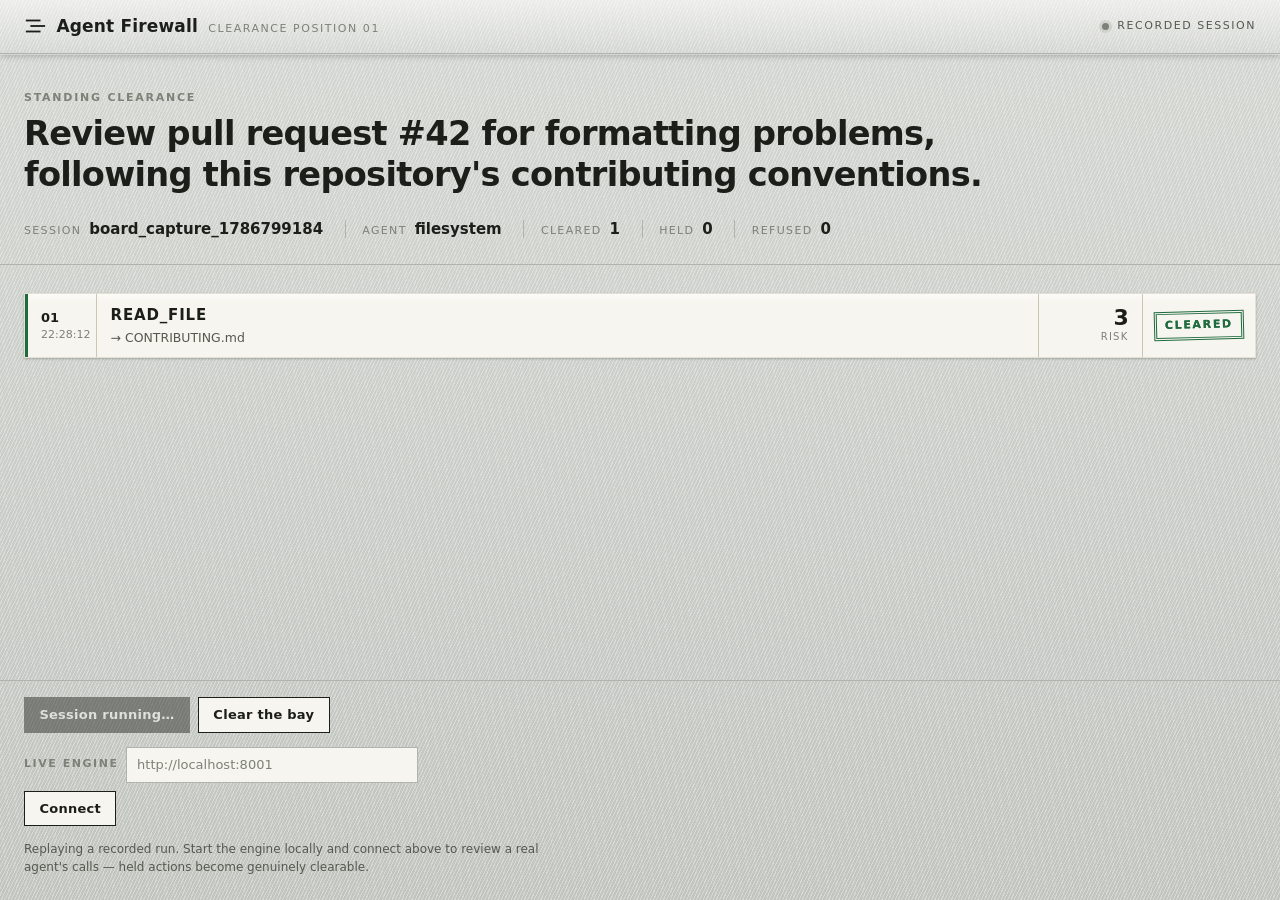
<file: web/index.html>
<!doctype html>
<html lang="en">
<head>
<meta charset="utf-8">
<meta name="viewport" content="width=device-width, initial-scale=1">
<title>Agent Firewall — Clearance Board</title>
<meta name="description" content="Every action an AI agent attempts, checked against what you actually asked for.">
<link rel="icon" href="data:image/svg+xml,%3Csvg xmlns='http://www.w3.org/2000/svg' viewBox='0 0 24 24' fill='none' stroke='%231c1e1a' stroke-width='2.4' stroke-linecap='square'%3E%3Cpath d='M3 6h14'/%3E%3Cpath d='M8 12h14'/%3E%3Cpath d='M3 18h14'/%3E%3C/svg%3E">
<link rel="stylesheet" href="./styles.css?v=3">
</head>
<body>
<!--
THESIS: Every tool call an agent attempts is a flight-progress strip moving
through a clearance position; the firewall is the controller, and a held strip
waits in the bay for a person. Refuses the console-with-alarms arrangement this
category always ships, and its opposite, the card-grid SaaS dashboard.
OWN-WORLD: A lit instrument board, not a darkened ops room — cool grey bay,
warm printed strip stock, ink black, one clearance green and one refusal red.
Strips are printed grids with hairline cells and tabular figures; the controller
annotates over the print in correction red. Status is carried by a stamped word,
never by color alone.
STORY: The visitor sees actions passing clearance against a standing brief,
understands that one was pulled and why in plain English, and can clear or
refuse it themselves.
FIRST VIEWPORT: The standing clearance runs across the top. Beneath it the bay,
strips stacked tight in rails; the exfiltration strip is pulled proud, stamped
REFUSED, its annotation spelling out what would have happened. Clear/Refuse sit
on the held strip itself.
FORM: Flight progress strips; candidate 1 of the grounded list (user-pinned over
assigned candidate 3); seed key ee3f7f83.
FINISH: unreviewed and undocumented is unfinished; this build ends with the
finish review, the verdict, and DESIGN.md
-->

<a class="skip" href="#bay">Skip to the clearance bay</a>

<header class="board-head">
  <div class="ident">
    <!-- Three strips in a rail, the middle one pulled proud — the same gesture
         the board uses for a held call. Parallel lines only, so the mark cannot
         collide with itself the way a chevron over a bar did. -->
    <span class="ident-mark" aria-hidden="true">
      <svg viewBox="0 0 24 24" width="22" height="22" fill="none" stroke="currentColor" stroke-width="2" stroke-linecap="square">
        <path d="M3 6h14"/>
        <path d="M8 12h14"/>
        <path d="M3 18h14"/>
      </svg>
    </span>
    <span class="ident-name">Agent Firewall</span>
    <span class="ident-pos">Clearance position 01</span>
  </div>

  <div class="link-state" id="linkState" role="status">
    <span class="link-dot" data-state="replay" id="linkDot" aria-hidden="true"></span>
    <span class="link-text" id="linkText">Recorded session</span>
  </div>
</header>

<section class="clearance" aria-labelledby="clearanceLabel">
  <div class="clearance-inner">
    <h1 id="clearanceLabel" class="clearance-label">Standing clearance</h1>
    <p class="clearance-brief" id="clearanceBrief">No clearance filed</p>
    <dl class="clearance-meta">
      <div><dt>Session</dt><dd id="metaSession">—</dd></div>
      <div><dt>Agent</dt><dd id="metaAgent">—</dd></div>
      <div><dt>Cleared</dt><dd id="metaCleared">0</dd></div>
      <div><dt>Held</dt><dd id="metaHeld">0</dd></div>
      <div><dt>Refused</dt><dd id="metaRefused">0</dd></div>
    </dl>
  </div>
</section>

<main id="bay" class="bay" aria-label="Clearance bay">
  <div class="bay-rails" id="strips" aria-live="polite" aria-relevant="additions">
    <div class="bay-empty" id="bayEmpty">
      <svg class="bay-empty-mark" viewBox="0 0 24 24" width="20" height="20" fill="none" stroke="currentColor" stroke-width="1.5" aria-hidden="true">
        <rect x="3" y="5" width="18" height="14" rx="0.5"/><path d="M3 10h18"/>
      </svg>
      <p>The bay is clear. Actions appear here as the agent attempts them.</p>
    </div>
  </div>
</main>

<footer class="board-foot">
  <div class="foot-row">
    <button class="ctl ctl-primary" id="runDemo" type="button">Run the recorded session</button>
    <button class="ctl" id="resetBoard" type="button">Clear the bay</button>
  </div>

  <form class="foot-row connect" id="connectForm">
    <label class="connect-label" for="engineUrl">Live engine</label>
    <input class="connect-input" id="engineUrl" type="url" spellcheck="false"
           placeholder="http://localhost:8001" autocomplete="off">
    <button class="ctl" id="connectBtn" type="submit">Connect</button>
    <button class="ctl" id="disconnectBtn" type="button" hidden>Disconnect</button>
  </form>

  <p class="foot-note" id="footNote">
    Replaying a recorded run. Start the engine locally and connect above to
    review a real agent's calls — held actions become genuinely clearable.
  </p>
</footer>

<script src="./app.js?v=3"></script>
</body>
</html>
</file>
<file: web/styles.css>
/* Agent Firewall — clearance board.
   A lit instrument bay holding printed progress strips. Grey board, warm strip
   stock, ink black, one clearance green and one refusal red. Status is stamped
   in words; color only ever corroborates it. */

:root {
  /* Board — the metal the rails are mounted on. */
  --board:        #d5d7d2;
  --board-deep:   #c2c5bf;
  --rail:         #b0b4ad;
  --rail-shadow:  rgba(38, 42, 36, 0.28);

  /* Strip stock — printed paper, warm against the cool board. */
  --stock:        #f7f5ef;
  --stock-edge:   #e4e0d4;
  --stock-rule:   #cbc6b6;

  /* Inks. */
  --ink:          #1c1e1a;
  --ink-soft:     #55594f;
  --ink-faint:    #7d8177;
  --clear:        #1f6b3f;
  --hold:         #8a5a06;
  --refuse:       #a3261c;
  --correction:   #c02a1e;

  --strip-h:      3.25rem;
  --gutter:       clamp(0.75rem, 2.2vw, 1.5rem);
  --measure:      74ch;

  --ease:         cubic-bezier(0.16, 1, 0.3, 1);

  --face: ui-sans-serif, system-ui, "Segoe UI", Roboto, Helvetica, Arial, sans-serif;
  --figures: "Segoe UI", ui-sans-serif, system-ui, sans-serif;
}

* { box-sizing: border-box; }

html { -webkit-text-size-adjust: 100%; }

body {
  margin: 0;
  min-height: 100dvh;
  display: flex;
  flex-direction: column;
  /* Brushed-metal board: a fine diagonal hairline over the vertical gradient,
     faint enough to read as texture rather than pattern. */
  background:
    repeating-linear-gradient(115deg,
      rgba(255,255,255,0.35) 0 1px, transparent 1px 3px),
    linear-gradient(180deg, var(--board) 0%, var(--board-deep) 100%);
  background-attachment: fixed;
  color: var(--ink);
  font-family: var(--face);
  font-size: 15px;
  line-height: 1.5;
  font-variant-numeric: tabular-nums;
  -webkit-font-smoothing: antialiased;
}

/* Browser surfaces belong to the design too. */
::selection { background: var(--correction); color: var(--stock); }
:focus-visible {
  outline: 2px solid var(--ink);
  outline-offset: 2px;
}
::-webkit-scrollbar { width: 12px; height: 12px; }
::-webkit-scrollbar-track { background: var(--board-deep); }
::-webkit-scrollbar-thumb {
  background: var(--rail);
  border: 3px solid var(--board-deep);
  border-radius: 8px;
}
* { scrollbar-color: var(--rail) var(--board-deep); scrollbar-width: thin; }

.skip {
  position: absolute; left: -9999px;
  background: var(--ink); color: var(--stock);
  padding: 0.6rem 1rem; z-index: 20;
}
.skip:focus { left: var(--gutter); top: var(--gutter); }

/* ---------------------------------------------------------------- head */
.board-head {
  display: flex; align-items: center; justify-content: space-between;
  gap: 1rem;
  padding: 0.85rem var(--gutter);
  border-bottom: 1px solid var(--rail);
  background: linear-gradient(180deg, rgba(255,255,255,0.55), rgba(255,255,255,0));
  box-shadow: 0 1px 0 rgba(255,255,255,0.4), 0 2px 6px var(--rail-shadow);
  position: relative; z-index: 5;
}

.ident { display: flex; align-items: baseline; gap: 0.65rem; min-width: 0; }
/* The mark must never be squeezed: the SVG keeps its 22px while a shrunk
   container would let it draw over the wordmark. */
.ident-mark { color: var(--ink); align-self: center; display: flex; flex: 0 0 auto; }
.ident-name {
  font-size: 1.0625rem; font-weight: 700;
  letter-spacing: 0.01em;
  min-width: 0; flex: 0 1 auto;
  white-space: nowrap; overflow: hidden; text-overflow: ellipsis;
}
.ident-pos {
  font-size: 0.6875rem; text-transform: uppercase;
  letter-spacing: 0.14em; color: var(--ink-faint);
  white-space: nowrap; flex: 0 1 auto; overflow: hidden;
}
@media (max-width: 46rem) { .ident-pos { display: none; } }

.link-state {
  display: flex; align-items: center; gap: 0.5rem;
  white-space: nowrap; flex: 0 0 auto;
}
.link-dot {
  width: 7px; height: 7px; border-radius: 50%;
  background: var(--ink-faint);
  box-shadow: 0 0 0 3px rgba(125, 129, 119, 0.18);
}
.link-dot[data-state="live"] {
  background: var(--clear);
  box-shadow: 0 0 0 3px rgba(31, 107, 63, 0.18);
  animation: breathe 2.6s var(--ease) infinite;
}
@keyframes breathe { 50% { box-shadow: 0 0 0 6px rgba(31, 107, 63, 0.08); } }
@media (prefers-reduced-motion: reduce) { .link-dot[data-state="live"] { animation: none; } }
.link-text {
  font-size: 0.6875rem; text-transform: uppercase;
  letter-spacing: 0.14em; color: var(--ink-soft);
}

/* ----------------------------------------------------- standing clearance */
.clearance {
  padding: clamp(1.25rem, 3.5vw, 2.25rem) var(--gutter) clamp(1rem, 2.5vw, 1.5rem);
  border-bottom: 1px solid var(--rail);
}
.clearance-inner { max-width: 78rem; margin: 0 auto; }

.clearance-label {
  margin: 0 0 0.5rem;
  font-size: 0.6875rem; font-weight: 600;
  text-transform: uppercase; letter-spacing: 0.16em;
  color: var(--ink-faint);
}
.clearance-brief {
  margin: 0;
  max-width: var(--measure);
  font-size: clamp(1.4rem, 3.2vw, 2.1rem);
  line-height: 1.22;
  font-weight: 620;
  letter-spacing: -0.021em;
  text-wrap: balance;
}
.clearance-brief[data-empty="true"] { color: var(--ink-faint); font-weight: 500; }

/* Row gap must be non-zero: this wraps to two or three rows on a narrow
   window, and a zero row-gap collides the wrapped lines. */
.clearance-meta {
  display: flex; flex-wrap: wrap; gap: 0.6rem 1.35rem;
  margin: 1.35rem 0 0;
}
.clearance-meta > div {
  display: flex; align-items: baseline; gap: 0.5rem;
  position: relative; padding-left: 1.1rem;
}
.clearance-meta > div:first-child { padding-left: 0; }
/* A hairline between groups instead of gap alone — reads as a printed form's
   field dividers rather than loose whitespace. */
.clearance-meta > div:not(:first-child)::before {
  content: ""; position: absolute; left: 0; top: 0.15rem; bottom: 0.15rem;
  width: 1px; background: var(--rail);
}
.clearance-meta dt {
  font-size: 0.6875rem; text-transform: uppercase; letter-spacing: 0.12em;
  color: var(--ink-faint);
}
.clearance-meta dd {
  margin: 0; font-size: 0.9375rem; font-weight: 600;
  font-family: var(--figures);
}

/* ------------------------------------------------------------------ bay */
.bay { flex: 1; padding: clamp(1rem, 2.5vw, 1.75rem) var(--gutter) 2rem; }
.bay-rails {
  max-width: 78rem; margin: 0 auto;
  display: flex; flex-direction: column; gap: 3px;
}
.bay-empty {
  display: flex; flex-direction: column; align-items: center; gap: 0.6rem;
  margin: 0; padding: 3.5rem 1rem;
  text-align: center; color: var(--ink-faint);
  border: 1px dashed var(--rail);
  max-width: 46ch; margin-inline: auto;
}
.bay-empty[hidden] { display: none; }
.bay-empty p { margin: 0; }
.bay-empty-mark { color: var(--ink-faint); opacity: 0.7; }

/* -------------------------------------------------------------- a strip */
.strip {
  position: relative;
  display: grid;
  grid-template-columns: 4.5rem minmax(0, 1fr) 6.5rem 7rem;
  align-items: stretch;
  min-height: var(--strip-h);
  background:
    linear-gradient(180deg, rgba(255,255,255,0.55) 0%, rgba(255,255,255,0) 14%),
    var(--stock);
  border: 1px solid var(--stock-edge);
  box-shadow: 0 1px 2px var(--rail-shadow);
  animation: file-in 340ms var(--ease) both;
}
@keyframes file-in {
  from { opacity: 0; transform: translateX(1.25rem); }
  to   { opacity: 1; transform: none; }
}
@media (prefers-reduced-motion: reduce) { .strip { animation: none; } }

/* The holder rail the strip sits in — the only place a status color lives
   as a field rather than as text. */
.strip::before {
  content: ""; position: absolute; inset: 0 auto 0 0; width: 3px;
  background: var(--rail);
}
.strip[data-state="allow"]::before  { background: var(--clear); }
.strip[data-state="hold"]::before   { background: var(--hold); }
.strip[data-state="block"]::before  { background: var(--refuse); }

/* A held strip is pulled proud of the rail — the physical tell. */
.strip[data-state="hold"] {
  margin-left: 0.75rem;
  box-shadow: -1px 2px 0 0 var(--rail), 0 4px 14px var(--rail-shadow);
}
.strip[data-state="block"] {
  background:
    linear-gradient(180deg, rgba(255,255,255,0.4) 0%, rgba(255,255,255,0) 14%),
    #fbf3f1;
}

.cell {
  padding: 0.6rem 0.85rem;
  border-right: 1px solid var(--stock-rule);
  display: flex; flex-direction: column; justify-content: center;
  min-width: 0;
}
.cell:last-of-type { border-right: 0; }

.cell-seq { padding-left: 1rem; }
.seq {
  font-family: var(--figures);
  font-size: 0.8125rem; font-weight: 700; color: var(--ink);
}
.time { font-size: 0.6875rem; color: var(--ink-faint); font-family: var(--figures); }

.tool {
  font-size: 0.9375rem; font-weight: 700;
  letter-spacing: 0.055em; text-transform: uppercase;
  overflow-wrap: anywhere;
}
/* The route: where the call goes, then what it carries — not a key/value dump. */
.route {
  display: flex; flex-direction: column; gap: 0.15rem;
  margin-top: 0.15rem;
}
.route-dest {
  font-family: var(--figures);
  font-size: 0.78rem; color: var(--ink-soft);
  overflow-wrap: anywhere;
}
.route-payload {
  font-size: 0.75rem; font-style: italic; color: var(--ink-faint);
  overflow-wrap: anywhere;
}
.route-rest {
  font-size: 0.75rem; color: var(--ink-faint);
  overflow-wrap: anywhere;
}

/* Secret names as chips, values never shown at all — the point being made is
   which credentials almost left, not a rendering of the credentials. */
.route-secrets {
  display: flex; flex-wrap: wrap; gap: 0.3rem;
  margin-top: 0.1rem;
}
.secret-chip {
  display: inline-flex; align-items: baseline; gap: 0.3em;
  font-family: var(--figures);
  font-size: 0.6875rem; font-weight: 700; letter-spacing: 0.01em;
  color: var(--refuse);
  background: rgba(163, 38, 28, 0.07);
  border: 1px solid rgba(163, 38, 28, 0.28);
  padding: 0.1rem 0.4rem;
}
.secret-chip i {
  font-style: normal; font-weight: 600; letter-spacing: 0.08em;
  text-transform: uppercase; font-size: 0.625rem;
  color: var(--refuse); opacity: 0.65;
}

.cell-score { align-items: flex-end; text-align: right; }
.score {
  font-family: var(--figures);
  font-size: 1.375rem; font-weight: 700; line-height: 1;
  letter-spacing: -0.02em;
}
.score-label { font-size: 0.625rem; text-transform: uppercase; letter-spacing: 0.12em; color: var(--ink-faint); }

.cell-stamp { align-items: flex-end; justify-content: center; }
/* An ink stamp, not an outlined chip: double rule and a faint rotation, the
   same texture a real inked stamp leaves — imperfect, slightly off-true. */
.stamp {
  font-size: 0.6875rem; font-weight: 700;
  text-transform: uppercase; letter-spacing: 0.15em;
  padding: 0.2rem 0.5rem;
  border: 1.5px solid currentColor;
  outline: 1px solid currentColor;
  outline-offset: 1.5px;
  transform: rotate(-1.5deg);
  text-shadow: 0 0 0.4px currentColor;
}
.strip[data-state="allow"] .stamp  { color: var(--clear); }
.strip[data-state="hold"] .stamp   { color: var(--hold); transform: rotate(1.5deg); }
.strip[data-state="block"] .stamp  { color: var(--refuse); }

/* Narrow: the stamp drops to its own full-width row under the action so the
   tool name keeps a readable measure instead of being crushed into a column. */
@media (max-width: 46rem) {
  .strip { grid-template-columns: 3.25rem minmax(0, 1fr) auto; }
  .cell-stamp { grid-column: 1 / -1; flex-direction: row; align-items: center;
                justify-content: flex-start; gap: 0.75rem; padding-left: 1rem;
                border-top: 1px solid var(--stock-rule); }
  .strip[data-state="hold"] { margin-left: 0.4rem; }
}

/* Very narrow: the score joins the stamp row rather than stealing width from
   the tool name. */
@media (max-width: 30rem) {
  .strip { grid-template-columns: 2.75rem minmax(0, 1fr); }
  .cell { padding: 0.55rem 0.7rem; }
  .cell-seq { padding-left: 0.85rem; }
  .cell-score {
    grid-column: 1 / -1; order: 1;
    flex-direction: row; align-items: baseline; justify-content: flex-start;
    gap: 0.4rem; padding-left: 0.85rem; text-align: left;
    border-top: 1px solid var(--stock-rule); border-right: 0;
  }
  .cell-stamp { order: 2; }
  .score { font-size: 1.125rem; }
  .annot { order: 3; }
}

/* --------------------------------------------------- controller's annotation */
.annot {
  grid-column: 1 / -1;
  position: relative;
  border-top: 1px solid var(--stock-rule);
  padding: 0.7rem 0.95rem 0.8rem 1.15rem;
  background: rgba(255,255,255,0.55);
}
/* A margin flag in correction red — the same hand that would circle a typo,
   not a decorative rule. */
.annot::before {
  content: ""; position: absolute; left: 0; top: 0.5rem; bottom: 0.5rem;
  width: 3px; background: var(--correction); opacity: 0.55;
}
.annot-label {
  font-size: 0.625rem; font-weight: 700; text-transform: uppercase;
  letter-spacing: 0.15em; color: var(--correction);
  margin: 0 0 0.3rem;
}
.annot-body {
  margin: 0; max-width: var(--measure);
  font-size: 0.875rem; line-height: 1.55; color: var(--ink);
}
/* Machine tokens inside the note's prose: URLs, variable names, paths, keys.
   Set as specimens rather than running text, so the sentence stays readable and
   the evidence stays findable. Tinted by what the token IS, using the same ink
   the rest of the board already assigns that meaning. */
.tok {
  font-family: var(--figures);
  font-size: 0.9em;
  font-weight: 600;
  letter-spacing: 0.005em;
  padding: 0.02em 0.28em;
  border-radius: 1px;
  white-space: nowrap;
}
/* A destination is where data was going: refusal ink, and never a link. */
.tok-dest {
  color: var(--refuse);
  background: rgba(163, 38, 28, 0.06);
  border-bottom: 1px solid rgba(163, 38, 28, 0.3);
}
/* A named secret nearly left. Same ink as the route's redacted chips. */
.tok-var, .tok-key {
  color: var(--refuse);
  background: rgba(163, 38, 28, 0.07);
  border: 1px solid rgba(163, 38, 28, 0.22);
  font-size: 0.85em;
  letter-spacing: 0.01em;
}
/* A file is just a location: neutral ink, no alarm. */
.tok-file {
  color: var(--ink);
  background: rgba(28, 30, 26, 0.05);
  border-bottom: 1px solid var(--stock-rule);
}

.annot-source {
  margin: 0.6rem 0 0; font-size: 0.75rem; color: var(--ink-soft);
}
.annot-source b { font-weight: 600; color: var(--ink); }
.evidence-kind {
  font-weight: 700; color: var(--correction);
  text-transform: uppercase; letter-spacing: 0.1em; font-size: 0.9em;
}

/* The attacker's own words, quoted. Set apart from the controller's note so it
   never reads as something the board said: indented behind a rule, in the
   figure face, at a smaller size. This is an exhibit, not commentary. */
.evidence {
  margin: 0.35rem 0 0;
  padding: 0.4rem 0.7rem;
  max-width: var(--measure);
  border-left: 2px solid rgba(163, 38, 28, 0.35);
  background: rgba(163, 38, 28, 0.035);
  font-family: var(--figures);
  font-size: 0.78rem; line-height: 1.5;
  color: var(--ink-soft);
}
.evidence .tok { font-size: 0.95em; }
/* Inside an exhibit the tokens are already in quoted context, so they drop the
   boxes and keep only the tint - stacked borders here would read as clutter. */
.evidence .tok-var, .evidence .tok-key { border: 0; background: none; }

.annot-actions { display: flex; gap: 0.5rem; margin-top: 0.85rem; }

/* ------------------------------------------------------------- controls */
.ctl {
  font: inherit; font-size: 0.8125rem; font-weight: 600;
  letter-spacing: 0.02em;
  padding: 0.45rem 0.9rem;
  color: var(--ink);
  background: var(--stock);
  border: 1.5px solid var(--ink);
  cursor: pointer;
  transition: background 120ms var(--ease), color 120ms var(--ease),
              transform 80ms var(--ease), box-shadow 80ms var(--ease);
}
.ctl:hover { background: var(--ink); color: var(--stock); }
.ctl:active { transform: translateY(1px); }
.ctl:disabled { opacity: 0.45; cursor: not-allowed; transform: none; }
.ctl:disabled:hover { background: var(--stock); color: var(--ink); }
.ctl-clear  { border-color: var(--clear);  color: var(--clear); }
.ctl-clear:hover  { background: var(--clear);  color: var(--stock); }
.ctl-refuse { border-color: var(--refuse); color: var(--refuse); }
.ctl-refuse:hover { background: var(--refuse); color: var(--stock); }
.ctl-primary { background: var(--ink); color: var(--stock); }
.ctl-primary:hover { background: var(--stock); color: var(--ink); }

/* ------------------------------------------------------------------ foot */
.board-foot {
  display: flex; flex-direction: column; align-items: flex-start; gap: 0.85rem;
  padding: 1rem var(--gutter) 1.5rem;
  border-top: 1px solid var(--rail);
}
.foot-row {
  display: flex; align-items: center; flex-wrap: wrap; gap: 0.5rem;
  max-width: 100%;
}
.foot-note {
  margin: 0; font-size: 0.75rem; color: var(--ink-soft);
  max-width: 68ch;
}

/* Connecting to a real engine is a first-class control, not a URL you have to
   know to hand-type. */
.connect-label {
  font-size: 0.6875rem; font-weight: 600;
  text-transform: uppercase; letter-spacing: 0.14em;
  color: var(--ink-faint);
}
.connect-input {
  font: inherit; font-size: 0.8125rem;
  padding: 0.45rem 0.6rem;
  min-width: 0; flex: 1 1 15rem; max-width: 20rem;
  color: var(--ink); background: var(--stock);
  border: 1.5px solid var(--rail);
}
.connect-input:focus-visible { border-color: var(--ink); }
.connect-input::placeholder { color: var(--ink-faint); }
.foot-note code {
  font-family: ui-monospace, "Cascadia Code", Consolas, monospace;
  font-size: 0.9em; background: rgba(255,255,255,0.6);
  padding: 0.1em 0.35em; border: 1px solid var(--stock-edge);
}
</file>
